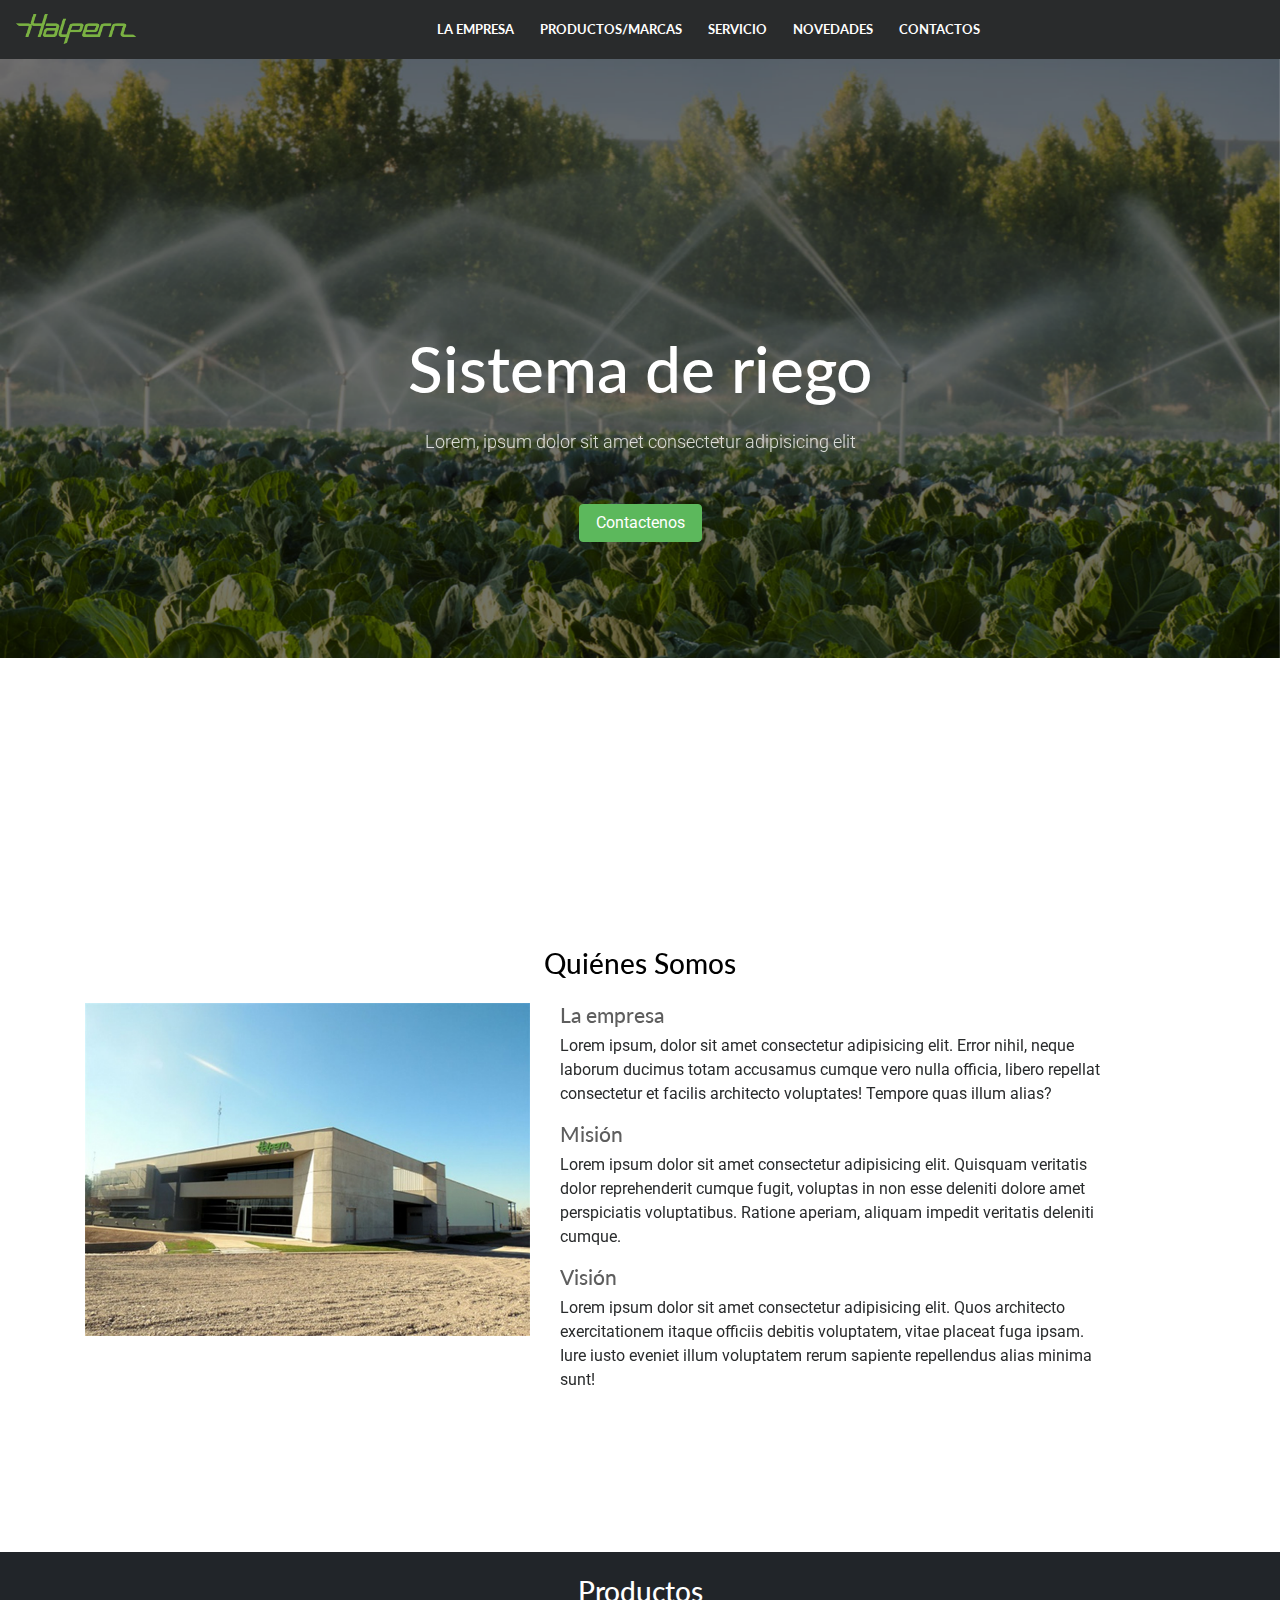
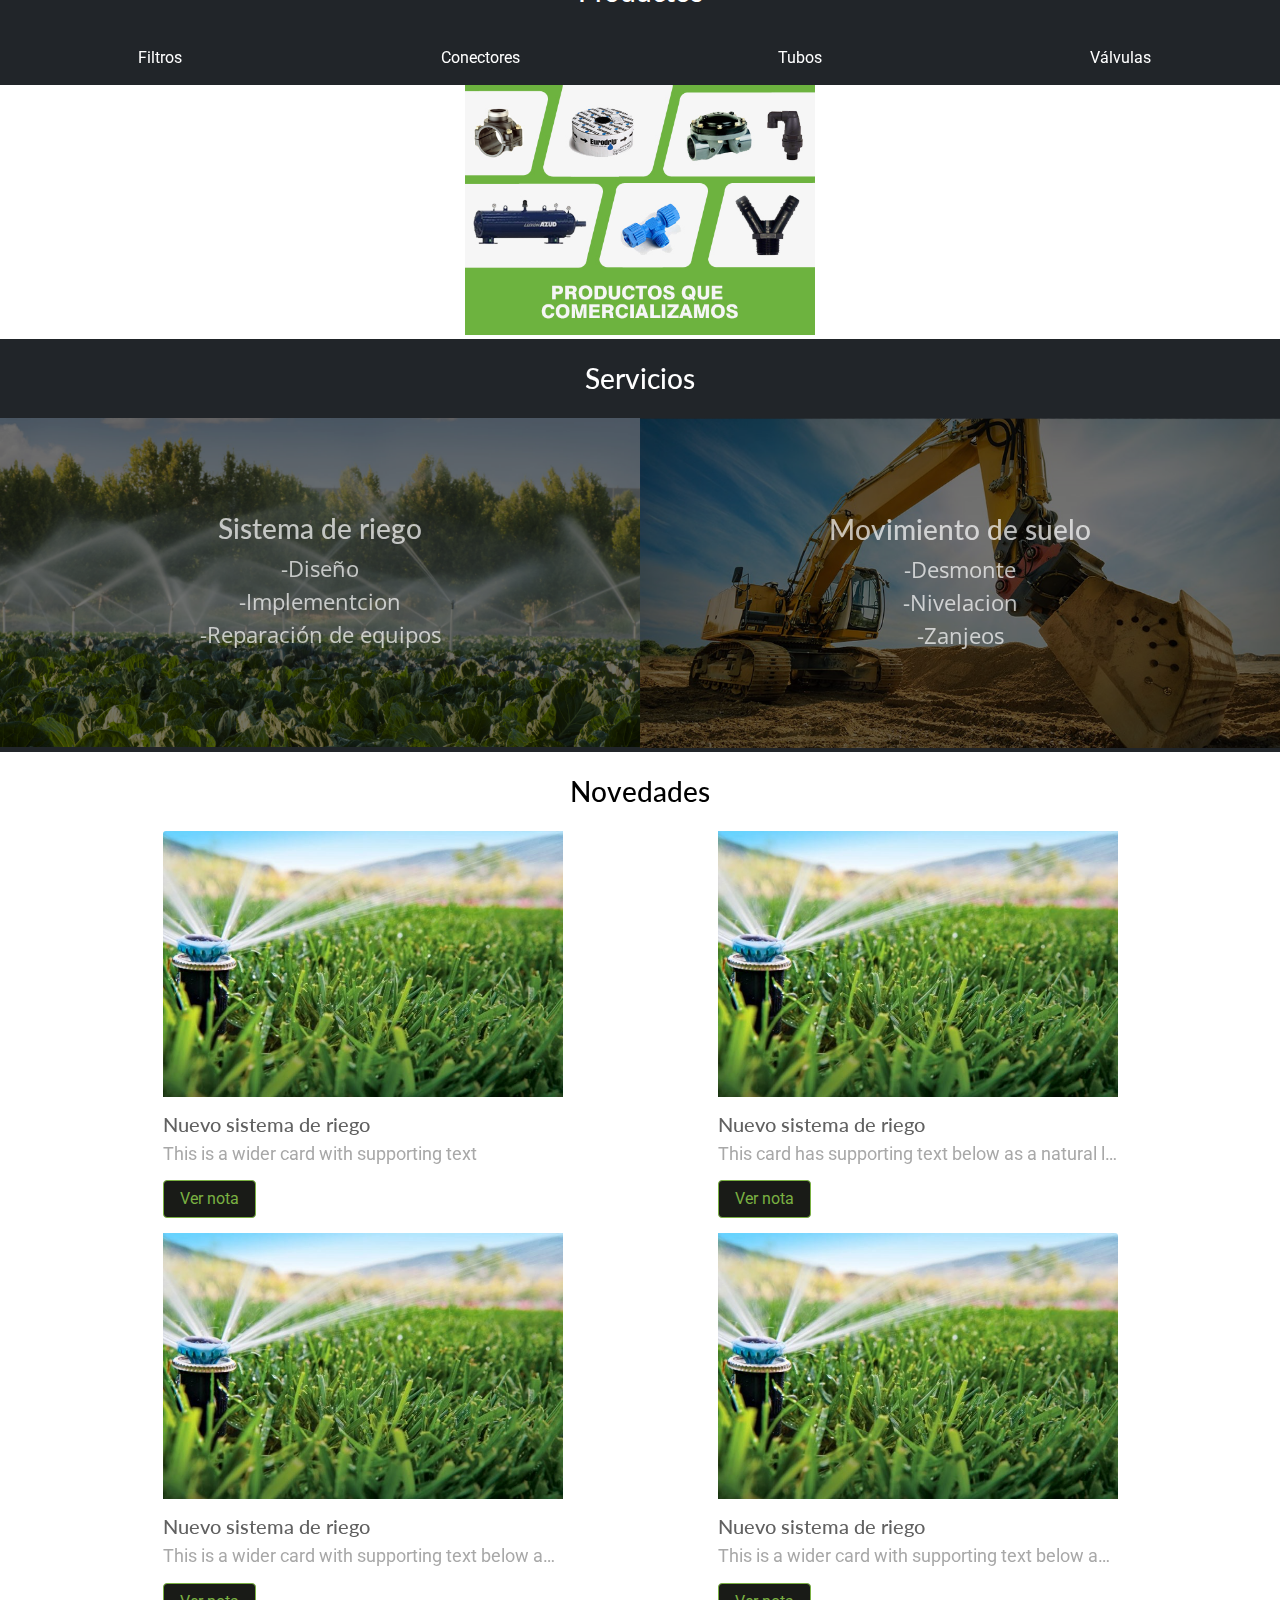
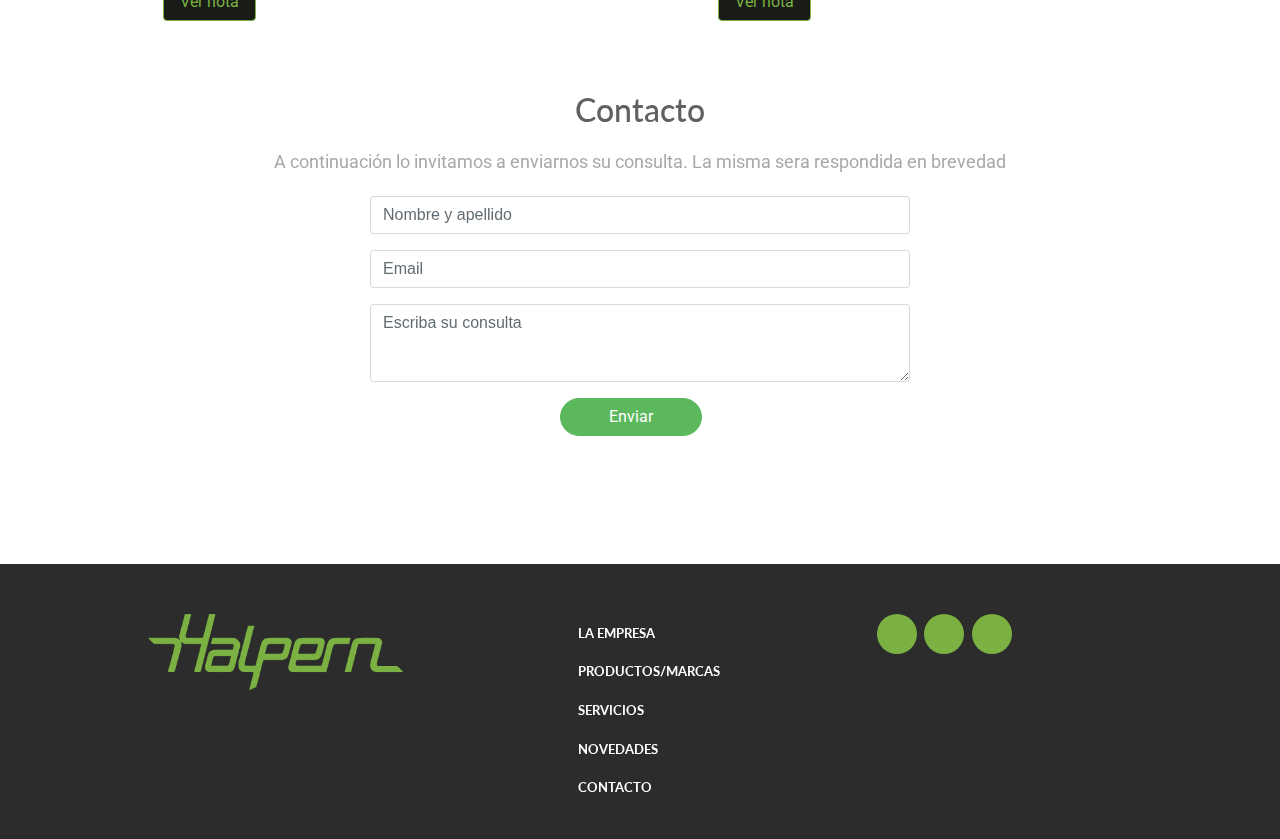
<file: index.html>
<!DOCTYPE html>
<html lang="en">

  <head>

    <meta charset="utf-8">
    <meta name="viewport" content="width=device-width, initial-scale=1, shrink-to-fit=no">
    <meta name="description" content="">
    <meta name="author" content="">

    <title>Halpern</title>

    <!-- Bootstrap core CSS -->
    <link href="vendor/bootstrap/css/bootstrap.css" rel="stylesheet">


    <!-- Custom fonts for this template -->
    <link href="http://code.ionicframework.com/ionicons/2.0.1/css/ionicons.min.css" rel="stylesheet">
    <link href="https://fonts.googleapis.com/css?family=Lato|Roboto" rel="stylesheet">
    <link href="vendor/font-awesome/css/font-awesome.min.css" rel="stylesheet" type="text/css">
    <link href='https://fonts.googleapis.com/css?family=Open+Sans:300italic,400italic,600italic,700italic,800italic,400,300,600,700,800' rel='stylesheet' type='text/css'>
    <link href='https://fonts.googleapis.com/css?family=Merriweather:400,300,300italic,400italic,700,700italic,900,900italic' rel='stylesheet' type='text/css'>

    <!-- Plugin CSS -->

    <link href="vendor/magnific-popup/magnific-popup.css" rel="stylesheet">

    <!-- Custom styles for this template -->
    <link href="css/creative.css" rel="stylesheet">
    <link href="css/estilos.css" rel="stylesheet">

  </head>

  <body id="page-top">
<nav class="navbar navbar-inverse bg-inverse navbar-toggleable-sm fixed-top nav-halpern ">
                    <button class="navbar-toggler navbar-toggler-right" type="button" data-toggle="collapse" data-target="#navbarTogglerDemo01" aria-controls="navbarTogglerDemo01" aria-expanded="false" aria-label="Toggle navigation">
                        <span class="navbar-toggler-icon"></span>
                    </button>
                    <a class="navbar-brand" href="index.html">
                        <img src="img/logo.png" width="120" height="30" class="d-inline-block align-top">
                    </a>
                    <div class="collapse navbar-collapse navBar-halper-collapse" id="navbarTogglerDemo01">
                    <div class="navbar-nav mr-auto ml-auto text-center ">
                      <a class="nav-item nav-link active menu-halpern js-scroll-trigger" href="#about">La empresa</a>
                      <a class="nav-item nav-link active menu-halpern js-scroll-trigger" href="#productos">Productos/Marcas</a>
                      <a class="nav-item nav-link active menu-halpern js-scroll-trigger" href="#servicios">Servicio</a>
                      <a class="nav-item nav-link active menu-halpern js-scroll-trigger" href="#novedades">Novedades</a>
                      <a class="nav-item nav-link active menu-halpern js-scroll-trigger" href="#contact">Contactos</a>
                    </div>
                  </div>
            </nav>
    <header class="masthead text-center text-white d-flex pb-5">
            <div id="carouselExampleSlidesOnly" class="carousel slide" data-ride="carousel" style="position: absolute; z-index: -1 ">
      <div class="carousel-inner img-fluid">
            <div class="carousel-item active">
              <img class="d-block w-100 img-fluid" src="img/slider1.png" alt="First slide">
            </div>
            <div class="carousel-item">
              <img class="d-block w-100 img-fluid" src="img/slider2.png" alt="Second slide">
            </div>
          </div>
    </div>
      <div class="container my-auto">
        <div class="row">
          <div class="col-lg-10 mx-auto">
            <h1 class="pt-4">
              Sistema de riego
            </h1>
          </div>
          <div class="col-lg-8 mx-auto">
            <p class=" mb-sm-5 mb-3 mt-sm-3">Lorem, ipsum dolor sit amet consectetur adipisicing elit</p>
            <a class="btn btn-success btn-xl js-scroll-trigger" href="#contact">Contactenos</a>
          </div>
        </div>
      </div>
    </header>
    <section class="bg-secondary pt-md-4 pt-0 pb-0 mb-0 pb-md-5 mb-md-5" id="about">
      <div class="container mb-md-5">
        <nav class="navbar text-center pt-4 pb-3 novedades-halpern contacto" style="color: #000000">
                    <h3>Quiénes Somos</h3>
            </nav>
        <!--<nav class="navbar navbar-light bg-light text-center d-block d-sm-none">
                    <h2 class="" style="margin-top: 20px; margin-bottom: 20px">La empresa</h2>
              </nav>-->
                  <div class="row">
                    <div class="col-md-5 col-sm">
                      <img src="img/laempresa.png" class="img-fluid">
                    </div>
                    <div class="col-md-6  col-sm" >
                      <h3 class="navbar-brand-halpern">La empresa</h3>
                      <p>Lorem ipsum, dolor sit amet consectetur adipisicing elit. Error nihil, neque laborum ducimus totam accusamus cumque vero nulla officia, libero repellat consectetur et facilis architecto voluptates! Tempore quas illum alias?</p>
                      <h3 class="navbar-brand-halpern">Misión</h3>
                      <p>Lorem ipsum dolor sit amet consectetur adipisicing elit. Quisquam veritatis dolor reprehenderit cumque fugit, voluptas in non esse deleniti dolore amet perspiciatis voluptatibus. Ratione aperiam, aliquam impedit veritatis deleniti cumque.</p>
                      <h3 class="navbar-brand-halpern">Visión</h3>
                      <p>Lorem ipsum dolor sit amet consectetur adipisicing elit. Quos architecto exercitationem itaque officiis debitis voluptatem, vitae placeat fuga ipsam. Iure iusto eveniet illum voluptatem rerum sapiente repellendus alias minima sunt!</p>
                    </div>
                  </div>
              </div>
    </section>
    <section id="productos" class="pt-0 pb-1">
              <nav class="navbar bg-dark text-center pt-4 pb-3 novedades-halpern contacto">
                    <h3>Productos</h3>
            </nav>  
            <div class="category_list bg-dark w-100 pb-0 mb-0">
              <a href="#productos2" class="category_item" category="filtros">Filtros</a>
              <a href="#productos2" class="category_item" category="conectores">Conectores</a>
              <a href="#productos2" class="category_item" category="tubos">Tubos</a>
              <a href="#productos2" class="category_item" category="valvulas">Válvulas</a>
            </div>
            <div class="container"> 
            <div class="row">
              <div class="col-md-4 col-12 push-md-4" id="productosTrash">
                <img src="img/productos.jpg" class="img-fluid">
              </div>
            </div>
            </div>
            
            <section class="products-list pb-0 pt-0 mx-auto">

              <div class="product-item" category="filtros" data-toggle="modal" data-target="#exampleModal">
                <a href="#productos">
                <img src="img/productos/filtros/FILTROS-DE-MALLA-2.jpg" alt="" >
                <a href="#productos">Filtros de malla</a>
                </a>
              </div>
              <div class="product-item" category="filtros" data-toggle="modal" data-target="#exampleModal">
                <a href="#productos">
                <img src="img/productos/filtros/FILTROS-DE-MALLA-3.jpg" alt="" >
                <a href="#productos">Filtros de malla</a>
              </a>
              </div>
              <div class="product-item" category="filtros" data-toggle="modal" data-target="#exampleModal">
                <a href="#productos">
                <img src="img/productos/filtros/FILTROS-DE-MALLAder.jpg" alt="" >
                <a href="#productos">Filtros de malla</a>
              </a>
              </div>
              <div class="product-item" category="filtros" data-toggle="modal" data-target="#exampleModal">
                <a href="#productos">
                <img src="img/productos/filtros/FILTROS-DE-MALLAizq.jpg" alt="" >
                <a href="#productos">Filtros de malla</a>
              </a>
              </div>

              <div class="product-item" category="conectores" data-toggle="modal" data-target="#exampleModal">
                <a href="#productos">
                <img src="img/productos/conectores/CODO-ESPIGA.jpg" alt="" >
                <a href="#productos">Codo espiga</a>
              </a>
              </div>
              <div class="product-item" category="conectores" data-toggle="modal" data-target="#exampleModal">
                <a href="#productos">
                <img src="img/productos/conectores/CODO-ESPIGA-16.jpg" alt="" >
                <a href="#productos">Codo espiga</a>
              </a>
              </div>
              <div class="product-item" category="conectores" data-toggle="modal" data-target="#exampleModal">
                <a href="#productos">
                <img src="img/productos/conectores/CONECTOR-ESPIGA-RECTO.jpg" alt="" >
                <a href="#productos">Conector espiga recto</a>
              </a>
              </div>
              <div class="product-item" category="conectores" data-toggle="modal" data-target="#exampleModal">
                <a href="#productos">
                <img src="img/productos/conectores/TE-ESPIGA.jpg" alt="" >
                <a href="#productos">Te espiga</a>
              </a>
              </div>

              <div class="product-item" category="tubos" data-toggle="modal" data-target="#exampleModal">
                <a href="#productos">
                <img src="img/productos/tubos/tubos.jpg" alt="" class="img-fluid" >
                <a href="#productos">tubos</a>
              </a>
              </div>

              <div class="product-item" category="valvulas" data-toggle="modal" data-target="#exampleModal">
                <a href="#productos">
                <img src="img/productos/valvulas/Valvula-automatica-simple-efecto.jpg" alt="" >
                <a href="#productos">Valvula automatica simple efecto</a>
              </a>
              </div>
              <div class="product-item" category="valvulas" data-toggle="modal" data-target="#exampleModal">
                <a href="#productos">
                <img src="img/productos/valvulas/Valvula-combinada-triple-efecto.jpg" alt="" >
                <a href="#productos">Valvula combinada triple efecto</a>
              </a>
              </div>
              <div class="product-item" category="valvulas" data-toggle="modal" data-target="#exampleModal">
                <a href="#productos">
                <img src="img/productos/valvulas/Valvula-kinetica-doble-efecto.jpg" alt="" >
                <a href="#productos">Valvula kinetica doble efecto</a>
              </a>
              </div>
              <div class="product-item" category="valvulas" data-toggle="modal" data-target="#exampleModal">
                <a href="#productos">
                <img src="img/productos/valvulas/Valvula-triple-efecto-ari.jpg" alt="" >
                <a href="#productos">Valvula triple efecto ari</a>
              </a>
              </div>
            </section>
       <div class="modal fade" id="exampleModal" tabindex="-1" role="dialog" aria-labelledby="exampleModalLabel" aria-hidden="true">
          <div class="modal-dialog" role="document">
            <div class="modal-content">
              <div class="modal-header">
                <h5 class="modal-title" id="exampleModalLabel">Modal title</h5>
                <button type="button" class="close" data-dismiss="modal" aria-label="Close">
                  <span aria-hidden="true">&times;</span>
                </button>
              </div>
              <div class="modal-body mx-auto">
                 <ul>
                        <li>Listado 1</li>
                        <li>Listado 2</li>
                        <li>Listado 3</li>
                        <li>Listado 4</li>
                      </ul>
              </div>
              <div class="modal-footer">
                <button type="button" class="btn btn-secondary" data-dismiss="modal">Cerrar</button>
              </div>
            </div>
          </div>
        </div>
        </section>
    <section class="p-0 pb-1 bg-dark" id="servicios">
              <nav class="navbar text-center pt-4 pb-3 novedades-halpern contacto">
                    <h3>Servicios</h3>
            </nav>          
      <div class="container-fluid p-0">
        <div class="row no-gutters popup-gallery">
          <div class=" col-sm-6 col-12">
            <a class="portfolio-box" href="img/slider1.png">
              <img class="img-fluid" src="img/slider1.png" alt="">
              <div class="portfolio-box-caption">
                <div class="portfolio-box-caption-content">
                  <div class="project-category ">
                    <h3 style="opacity: 1; color: #fff">Sistema de riego </h3>
                  </div>
                  <div class="project-name">
                    -Diseño
                    <br>
                    -Implementcion
                    <br>
                    -Reparación de equipos
                  </div>
                </div>
              </div>
            </a>
          </div>
          <div class=" col-sm-6 col-12">
            <a class="portfolio-box" href="img/slider2.png">
              <img class="img-fluid" src="img/slider2.png" alt="">
              <div class="portfolio-box-caption">
                <div class="portfolio-box-caption-content">
                  <div class="project-category ">
                    <h3 style="opacity: 1; color: #fff">Movimiento de suelo </h3>
                  </div>
                  <div class="project-name">
                    -Desmonte
                    <br>
                    -Nivelacion
                    <br>
                    -Zanjeos
                  </div>
                </div>
              </div>
            </a>
          </div>
        </div>
      </div>
    </section>
    <section class="bg-light p-0 m-0" id="novedades">
              <nav class="navbar text-center pt-4 pb-3 novedades-halpern contacto" style="color: #000000">
                    <h3>Novedades</h3>
            </nav>
          <div class="container">
          <div class="card-group">
            <div class="card mx-auto" style="max-width: 400px;">
              <img class="card-img-top img-fluid" src="img/Riego.jpg" alt="Card image cap" style="max-width: 400px;">
              <div class="card-body contacto-secondary mt-3">
                <h5 >Nuevo sistema de riego</h5>
                <p class="text-truncate">This is a wider card with supporting text</p>
                <a href="single.html" class="btn btn-success boton-novedades-halpern">Ver nota</a>
              </div>
            </div>
            <div class="card mx-auto" style="max-width: 400px;">
              <img class="card-img-top" src="img/Riego.jpg" alt="Card image cap" style="max-width: 400px;">
              <div class="card-body contacto-secondary mt-3">
                <h5>Nuevo sistema de riego</h5>
                <p class="text-truncate">This card has supporting text below as a natural lead-in to additional content.</p>
                <a href="single.html" class="btn btn-success boton-novedades-halpern">Ver nota</a>
              </div>
            </div>
            <div class="card mx-auto" style="max-width: 400px;">
              <img class="card-img-top" src="img/Riego.jpg" alt="Card image cap" style="max-width: 400px;">
              <div class="card-body contacto-secondary mt-3">
                <h5 >Nuevo sistema de riego</h5>
                <p class="text-truncate" style="text-overflow: ellipsis;">This is a wider card with supporting text below as a natural lead-in to additional content. This card has even longer content than the first to show that equal height action.</p>
                <a href="single.html" class="btn btn-success boton-novedades-halpern">Ver nota</a>
              </div>
            </div>
            <div class="card mx-auto" style="max-width: 400px;">
              <img class="card-img-top" src="img/Riego.jpg" alt="Card image cap" style="max-width: 400px;">
              <div class="card-body contacto-secondary mt-3">
                <h5 >Nuevo sistema de riego</h5>
                <p class="text-truncate">This is a wider card with supporting text below as a natural lead-in to additional content. This card has even longer content than the first to show that equal height action.</p>
                <a href="single.html" class="btn btn-success boton-novedades-halpern">Ver nota</a>
              </div>
            </div>
          </div>
        </div>

</section>

    <section class="bg-light pt-5" id="contact">
              <nav class="navbar  text-center contacto-secondary">
                    <h2  class="mb-4" >Contacto</h2>
                    <p>A continuación lo invitamos a enviarnos su consulta. La misma sera respondida en brevedad</p>
            </nav>
            <div class="container" >
            <div class="row">
              <div class="col-md-6 mx-auto justify-content-center">
              <form class=" form-inline2 justify-content-center">
                <div class="form-group">
                  <input type="email" class="form-control rounded" id="exampleInputEmail1" aria-describedby="emailHelp" placeholder="Nombre y apellido">
                </div>
                <div class="form-group">
                  <input type="email" class="form-control rounded " id="exampleInputEmail1" aria-describedby="emailHelp" placeholder="Email">
                </div>
                <div class="form-group">
                  <textarea class="form-control rounded " id="exampleFormControlTextarea1" rows="3" placeholder="Escriba su consulta"></textarea>
                </div>
                
              </form>
              </div>
            </div>
              <div class="row">
              <div class="col-md-2 col-6 mx-auto ">
                <button type="submit" class="btn btn-success pr-5 pl-5 btn-halpern">Enviar</button>
              </div>
            </div>  
          </div>
        </div>

    </section>
<footer class="footer-halpern pb-3">
      <div class="container">
        <div class="row">
          <div class="col-md-3 col-7 mx-auto">
            <img src="img/logo.png" class="img-fluid">
          </div>
          <div class="col-md-2 col-7 mx-auto mb-3">
            <ul class="nav flex-column ">
              <li class="nav-item">
                <a class="nav-link menu-halpern" href="#">La empresa</a>
              </li>
              <li class="nav-item">
                <a class="nav-link menu-halpern" href="#">Productos/Marcas </a>
              </li>
              <li class="nav-item">
                <a class="nav-link menu-halpern" href="#">Servicios</a>
              </li>
              <li class="nav-item">
                <a class="nav-link menu-halpern" href="#">Novedades</a>
              </li>
              <li class="nav-item">
                <a class="nav-link menu-halpern" href="#">Contacto</a>
              </li>
            </ul>
          </div>
          <div class="col-md-3 col-7 mx-auto ">  
                      <div class="row">
                            <div class="col-md-2 col-3">
                              <div class="redes rounded-circle text-center">
                                <i class="icon ion-social-facebook"></i>
                              </div>
                           </div>
                            <div class="col-md-2 col-3">
                            <div class="redes rounded-circle text-center">
                             <i class="icon ion-social-linkedin"></i>
                           </div>
                         </div>
                            <div class="col-md-2 col-3 ">
                             <div class="redes rounded-circle text-center">
                             <i class="icon ion-social-twitter"></i>
                           </div>
                         </div>
                        </div>
          </div>
          </div>
    </footer>

    <!-- Bootstrap core JavaScript -->
    <script src="vendor/jquery/jquery.min.js"></script>
    <script src="vendor/bootstrap/js/bootstrap.bundle.min.js"></script>

    <!-- Plugin JavaScript -->
    <script src="vendor/jquery-easing/jquery.easing.min.js"></script>
    <script src="vendor/scrollreveal/scrollreveal.min.js"></script>
    <script src="vendor/magnific-popup/jquery.magnific-popup.min.js"></script>

    <!-- Custom scripts for this template -->
    <script src="js/creative.min.js"></script>
    <script src="js/script.js"></script>

  </body>

</html>
</file>
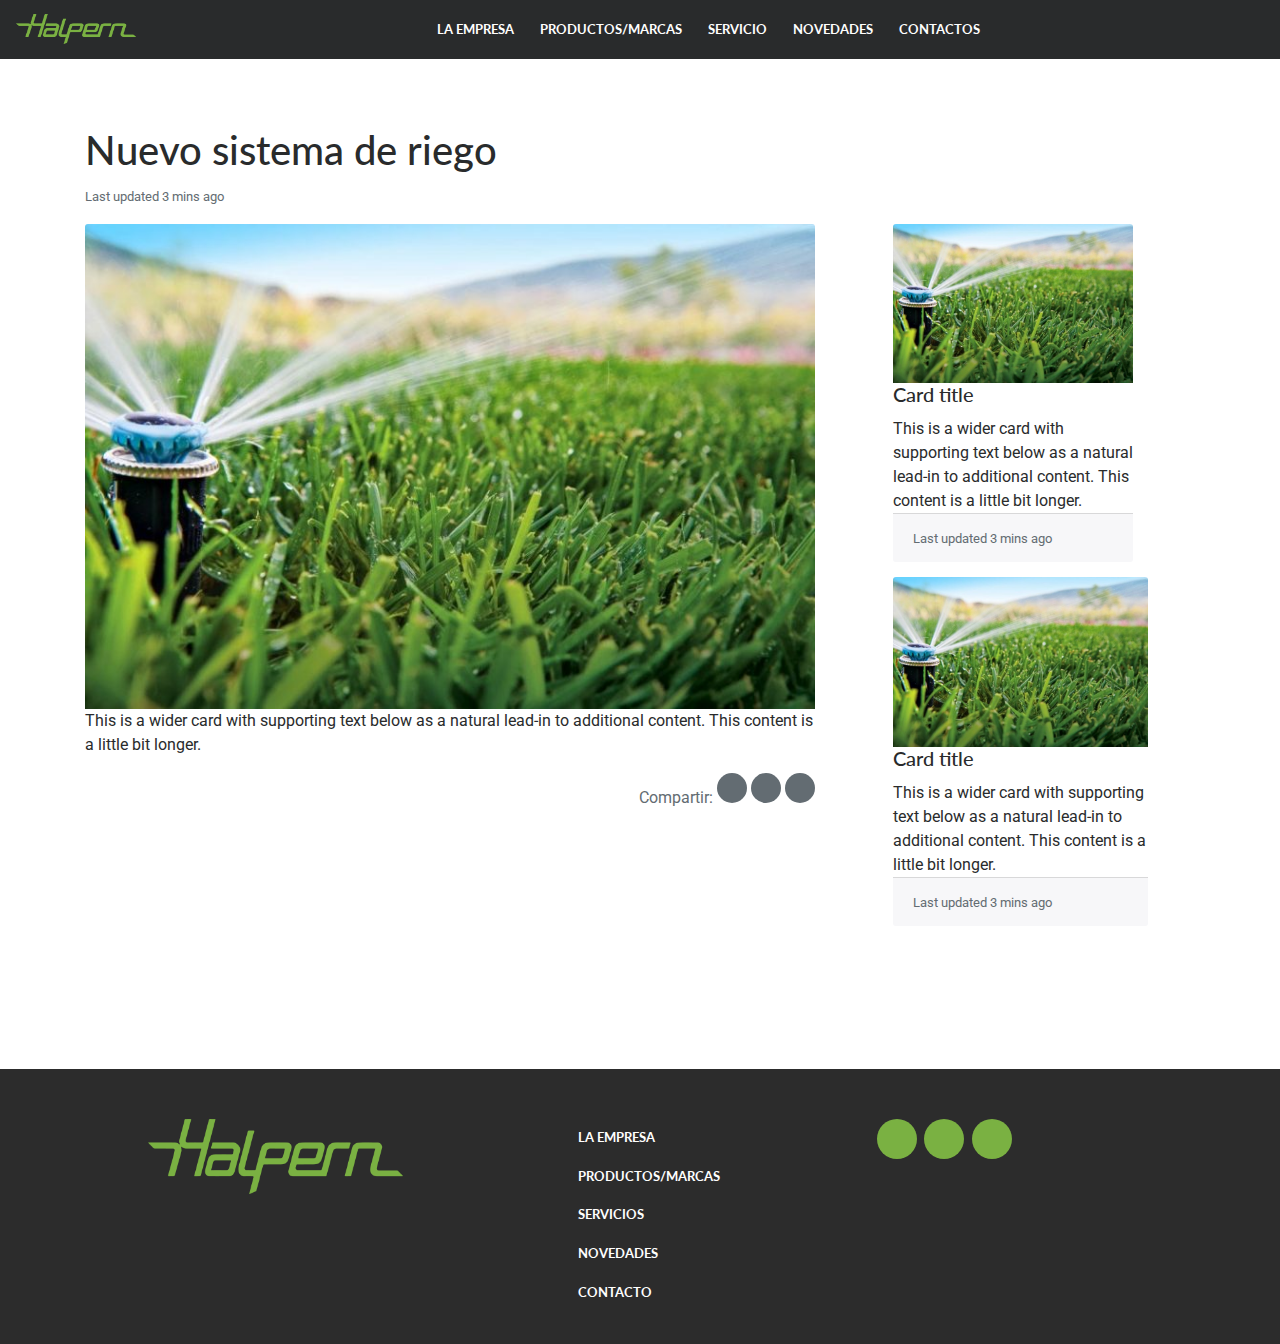
<file: blog.html>
<!DOCTYPE html>
<html lang="en">

  <head>

    <meta charset="utf-8">
    <meta name="viewport" content="width=device-width, initial-scale=1, shrink-to-fit=no">
    <meta name="description" content="">
    <meta name="author" content="">

    <title>Halpern</title>

    <!-- Bootstrap core CSS -->
    <link href="vendor/bootstrap/css/bootstrap.css" rel="stylesheet">


    <!-- Custom fonts for this template -->
    <link href="http://code.ionicframework.com/ionicons/2.0.1/css/ionicons.min.css" rel="stylesheet">
    <link href="https://fonts.googleapis.com/css?family=Lato|Roboto" rel="stylesheet">
    <link href="vendor/font-awesome/css/font-awesome.min.css" rel="stylesheet" type="text/css">
    <link href='https://fonts.googleapis.com/css?family=Open+Sans:300italic,400italic,600italic,700italic,800italic,400,300,600,700,800' rel='stylesheet' type='text/css'>
    <link href='https://fonts.googleapis.com/css?family=Merriweather:400,300,300italic,400italic,700,700italic,900,900italic' rel='stylesheet' type='text/css'>

    <!-- Plugin CSS -->

    <link href="vendor/magnific-popup/magnific-popup.css" rel="stylesheet">

    <!-- Custom styles for this template -->
    <link href="css/creative.css" rel="stylesheet">
    <link href="css/estilos.css" rel="stylesheet">

  </head>

  <body id="page-top">
<nav class="navbar navbar-inverse bg-inverse navbar-toggleable-sm fixed-top nav-halpern ">
                    <button class="navbar-toggler navbar-toggler-right" type="button" data-toggle="collapse" data-target="#navbarTogglerDemo01" aria-controls="navbarTogglerDemo01" aria-expanded="false" aria-label="Toggle navigation">
                        <span class="navbar-toggler-icon"></span>
                    </button>
                    <a class="navbar-brand" href="index.html">
                        <img src="img/logo.png" width="120" height="30" class="d-inline-block align-top">
                    </a>
                    <div class="collapse navbar-collapse navBar-halper-collapse" id="navbarTogglerDemo01">
                    <div class="navbar-nav mr-auto ml-auto text-center ">
                      <a class="nav-item nav-link active menu-halpern js-scroll-trigger" href="index.html#about">La empresa</a>
                      <a class="nav-item nav-link active menu-halpern js-scroll-trigger" href="index.html#productos">Productos/Marcas</a>
                      <a class="nav-item nav-link active menu-halpern js-scroll-trigger" href="index.html#servicios">Servicio</a>
                      <a class="nav-item nav-link active menu-halpern js-scroll-trigger" href="index.html#novedades">Novedades</a>
                      <a class="nav-item nav-link active menu-halpern js-scroll-trigger" href="index.html#contact">Contactos</a>
                    </div>
                  </div>
            </nav>
<section>
	<div class="container">
		<div class="row">
			<div class="col-md-8">
				<div class="card mb-3">
					<h1 class="card-title">Nuevo sistema de riego</h1>
					<p class="card-text"><small class="text-muted">Last updated 3 mins ago</small></p>
				  <img class="card-img-top  img-fluid" src="img/Riego.jpg" alt="Card image cap">
				  <div class="card-body">
				    
				    <p class="card-text">This is a wider card with supporting text below as a natural lead-in to additional content. This content is a little bit longer.</p>
				    
            <p class="card-text text-right text-muted  ">Compartir:
              <i class="icon ion-social-twitter social-blog  d-inline-flex"></i>
              <i class="icon ion-social-linkedin social-blog d-inline-flex"></i>
              <i class="icon ion-social-facebook social-blog d-inline-flex" ></i>

            </p>
				  </div>
				</div>
			</div>
			<div class="col-md-3  ml-md-5 mt-md-5 pt-5 mx-auto">
				<div class="card-deck">
					  <div class="card ">
					    <img class="card-img-top img-fluid" src="img/Riego.jpg" alt="Card image cap" >
					    <div class="card-body">
					      <h5 class="card-title">Card title</h5>
					      <p class="card-text">This is a wider card with supporting text below as a natural lead-in to additional content. This content is a little bit longer.</p>
					    </div>
					    <div class="card-footer">
                <small class="text-muted">Last updated 3 mins ago</small>
              </div>
					  </div>
					  <div class="card-deck">
					  <div class="card">
					    <img class="card-img-top img-fluid" src="img/Riego.jpg" alt="Card image cap">
					    <div class="card-body">
					      <h5 class="card-title">Card title</h5>
					      <p class="card-text">This is a wider card with supporting text below as a natural lead-in to additional content. This content is a little bit longer.</p>
					    </div>
					    <div class="card-footer">
					      <small class="text-muted">Last updated 3 mins ago</small>
					    </div>
					  </div>

					</div>
			</div>
		</div>
	</div>
</section>
<footer class="footer-halpern pb-3">
      <div class="container">
        <div class="row">
          <div class="col-md-3 col-7 mx-auto">
            <img src="img/logo.png" class="img-fluid">
          </div>
          <div class="col-md-2 col-7 mx-auto mb-3">
            <ul class="nav flex-column ">
              <li class="nav-item">
                <a class="nav-link menu-halpern" href="#">La empresa</a>
              </li>
              <li class="nav-item">
                <a class="nav-link menu-halpern" href="#">Productos/Marcas </a>
              </li>
              <li class="nav-item">
                <a class="nav-link menu-halpern" href="#">Servicios</a>
              </li>
              <li class="nav-item">
                <a class="nav-link menu-halpern" href="#">Novedades</a>
              </li>
              <li class="nav-item">
                <a class="nav-link menu-halpern" href="#">Contacto</a>
              </li>
            </ul>
          </div>
          <div class="col-md-3 col-7 mx-auto ">  
                      <div class="row">
                            <div class="col-md-2 col-3">
                              <div class="redes rounded-circle text-center">
                                <i class="icon ion-social-facebook"></i>
                              </div>
                           </div>
                            <div class="col-md-2 col-3">
                            <div class="redes rounded-circle text-center">
                             <i class="icon ion-social-linkedin"></i>
                           </div>
                         </div>
                            <div class="col-md-2 col-3 ">
                             <div class="redes rounded-circle text-center">
                             <i class="icon ion-social-twitter"></i>
                           </div>
                         </div>
                        </div>
          </div>
          </div>
    </footer>

    <!-- Bootstrap core JavaScript -->
    <script src="vendor/jquery/jquery.min.js"></script>
    <script src="vendor/bootstrap/js/bootstrap.bundle.min.js"></script>

    <!-- Plugin JavaScript -->
    <script src="vendor/jquery-easing/jquery.easing.min.js"></script>
    <script src="vendor/scrollreveal/scrollreveal.min.js"></script>
    <script src="vendor/magnific-popup/jquery.magnific-popup.min.js"></script>

    <!-- Custom scripts for this template -->
    <script src="js/creative.min.js"></script>
    <script src="js/script.js"></script>

  </body>

</html>
</file>
<file: css/creative.css>
.carousel-item.active,
.carousel-item-next,
.carousel-item-prev{
display:block !important;
}
body,
html {
  width: 100%;
  height: 100%;
}

body {
  font-family: 'Merriweather', 'Helvetica Neue', Arial, sans-serif;
}

hr {
  max-width: 50px;
  border-width: 3px;
  border-color: #F05F40;
}

hr.light {
  border-color: #fff;
}

a {
  color: #F05F40;
  -webkit-transition: all 0.2s;
  -moz-transition: all 0.2s;
  transition: all 0.2s;
}

a:hover {
  color: #f05f40;
}

h1,
h2,
h3,
h4,
h5,
h6 {
  /*font-family: "Lato";*/
  font-family: 'Lato','Roboto', sans-serif;
  /*font-family: 'Roboto', sans-serif;
  font-family: 'Open Sans', 'Helvetica Neue', Arial, sans-serif;*/
}

.bg-primary {
  background-color: #F05F40 !important;
}
.bg-secondary {
  background-color: #FFFFFF !important;
}
.bg-dark {
  background-color: #212529 !important;
}

.text-faded {
  color: rgba(255, 255, 255, 0.7);
}

section {
  padding: 8rem 0;
}

.section-heading {
  margin-top: 0;
}

::-moz-selection {
  color: #fff;
  background: #212529;
  text-shadow: none;
}

::selection {
  color: #fff;
  background: #212529;
  text-shadow: none;
}

img::selection {
  color: #fff;
  background: transparent;
}

img::-moz-selection {
  color: #fff;
  background: transparent;
}

#mainNav {
  border-bottom: 1px solid rgba(33, 37, 41, 0.1);
  background-color: #fff;
  font-family: 'Open Sans', 'Helvetica Neue', Arial, sans-serif;
  -webkit-transition: all 0.2s;
  -moz-transition: all 0.2s;
  transition: all 0.2s;
}

#mainNav .navbar-brand {
  font-weight: 700;
  text-transform: uppercase;
  color: #F05F40;
  font-family: 'Open Sans', 'Helvetica Neue', Arial, sans-serif;
}

#mainNav .navbar-brand:focus, #mainNav .navbar-brand:hover {
  color: #f05f40;
}

#mainNav .navbar-nav > li.nav-item > a.nav-link,
#mainNav .navbar-nav > li.nav-item > a.nav-link:focus {
  font-size: .9rem;
  font-weight: 700;
  text-transform: uppercase;
  /*color: #212529;*/
}

#mainNav .navbar-nav > li.nav-item > a.nav-link:hover,
#mainNav .navbar-nav > li.nav-item > a.nav-link:focus:hover {
  /*color: #F05F40;*/
}

#mainNav .navbar-nav > li.nav-item > a.nav-link.active,
#mainNav .navbar-nav > li.nav-item > a.nav-link:focus.active {
  /*color: #F05F40 !important;*/
  background-color: transparent;
}

#mainNav .navbar-nav > li.nav-item > a.nav-link.active:hover,
#mainNav .navbar-nav > li.nav-item > a.nav-link:focus.active:hover {
  background-color: transparent;
}

@media (min-width: 992px) {
  #mainNav {
    border-color: transparent;
    background-color: transparent;
  }
  #mainNav .navbar-brand {
    color: rgba(255, 255, 255, 0.7);
  }
  #mainNav .navbar-brand:focus, #mainNav .navbar-brand:hover {
    color: #fff;
  }
  #mainNav .navbar-nav > li.nav-item > a.nav-link {
    padding: 0.5rem 1rem;
  }
  #mainNav .navbar-nav > li.nav-item > a.nav-link,
  #mainNav .navbar-nav > li.nav-item > a.nav-link:focus {
    /*color: rgba(255, 255, 255, 0.7);*/
  }
  #mainNav .navbar-nav > li.nav-item > a.nav-link:hover,
  #mainNav .navbar-nav > li.nav-item > a.nav-link:focus:hover {
    /*color: #fff;*/
  }
  #mainNav.navbar-shrink {
    border-bottom: 1px solid rgba(33, 37, 41, 0.1);
    background-color: #fff;
  }
  #mainNav.navbar-shrink .navbar-brand {
    color: #F05F40;
  }
  #mainNav.navbar-shrink .navbar-brand:focus, #mainNav.navbar-shrink .navbar-brand:hover {
    color: #f05f40;
  }
  #mainNav.navbar-shrink .navbar-nav > li.nav-item > a.nav-link,
  #mainNav.navbar-shrink .navbar-nav > li.nav-item > a.nav-link:focus {
    /*color: #212529;*/
  }
  #mainNav.navbar-shrink .navbar-nav > li.nav-item > a.nav-link:hover,
  #mainNav.navbar-shrink .navbar-nav > li.nav-item > a.nav-link:focus:hover {
   /* color: #F05F40;*/
  }
}

header.masthead {
  padding-top:50px;
  padding-bottom: calc(10rem - 56px);
  /*background-image: url("../img/header.jpg");*/
  background-position: center center;
  -webkit-background-size: cover;
  -moz-background-size: cover;
  -o-background-size: cover;
  background-size: cover;
}

header.masthead hr {
  margin-top: 30px;
  margin-bottom: 30px;
}

header.masthead h1 {
  font-size: 2rem;
}

header.masthead p {
  font-family: 'Roboto', sans-serif;
  opacity: 0.8;
  font-weight: 300;
}
@media (min-width: 320px) and (max-width: 414px) {

  header.masthead h1 {
    font-size: 21px;
  }
  header.masthead p {
    margin: 0px;
    padding: 0px;
    font-size: 15px;
  }
  header.masthead a {
    padding: 8px;
    font-size: 12px;
  }

}
@media (min-width: 768px) {
  header.masthead p {
    font-size: 1.15rem;
  }
}

@media (min-width: 992px) {
  header.masthead {
    height: 100vh;
    min-height: 650px;
    padding-top: 0;
    padding-bottom: 0;
  }
  header.masthead h1 {
    font-size: 3rem;
  }
}


@media (min-width: 1200px) {
  header.masthead h1 {
    font-size: 4rem;
  }
}

.service-box {
  max-width: 400px;
}

.portfolio-box {
  position: relative;
  display: block;
  max-width: 650px;
  margin: 0 auto;
}

.portfolio-box .portfolio-box-caption {
  position: absolute;
  bottom: 0;
  display: block;
  width: 100%;
  height: 100%;
  text-align: center;
  opacity: 0;
  color: #fff;
  /*background: rgba(240, 95, 64, 0.9);
  background: #000000;*/
  -webkit-transition: all 0.2s;
  -moz-transition: all 0.2s;
  transition: all 0.2s;
}

.portfolio-box .portfolio-box-caption .portfolio-box-caption-content {
  position: absolute;
  top: 50%;
  width: 100%;
  transform: translateY(-50%);
  text-align: center;
}

.portfolio-box .portfolio-box-caption .portfolio-box-caption-content .project-category,
.portfolio-box .portfolio-box-caption .portfolio-box-caption-content .project-name {
  padding: 0 15px;
  font-family: 'Open Sans', 'Helvetica Neue', Arial, sans-serif;
}

.portfolio-box .portfolio-box-caption .portfolio-box-caption-content .project-category {
  font-size: 14px;
  font-weight: 600;
 /* text-transform: uppercase;*/
}

.portfolio-box .portfolio-box-caption .portfolio-box-caption-content .project-name {
  font-size: 18px;
}

.portfolio-box .portfolio-box-caption {
  opacity: 0.7;
}

.portfolio-box:focus {
  outline: none;
}

@media (min-width: 768px) {
  .portfolio-box .portfolio-box-caption .portfolio-box-caption-content .project-category {
    font-size: 16px;
  }
  .portfolio-box .portfolio-box-caption .portfolio-box-caption-content .project-name {
    font-size: 22px;
  }
}

.text-primary {
  color: #F05F40 !important;
}
.text-secondary {
  color: #FFFFFF !important;
}

/*.btn {
  font-weight: 700;
  text-transform: uppercase;
  border: none;
  border-radius: 100px;
  font-family: 'Open Sans', 'Helvetica Neue', Arial, sans-serif;
}

.btn-xl {
  padding: 1rem 2rem;
}

.btn-primary {
  background-color: #F05F40;
  border-color: #F05F40;
}

.btn-primary:hover, .btn-primary:focus, .btn-primary:active {
  color: #fff;
  background-color: #ee4b28 !important;
}

.btn-primary:active, .btn-primary:focus {
  box-shadow: 0 0 0 0.2rem rgba(240, 95, 64, 0.5) !important;
}
*/
.navbar-brand-halpern{
  color: #5e5e5e;
  font-size: 21px;
}
.footer-halpern {
  font-size: 15px;
  font-family: "Lato";
  color: rgb(168, 168, 168);
  font-weight: bold;
  text-transform: uppercase;
  line-height: 1.3;
  margin-top: 0px;
  padding-top: 50px;
  background-color: #2C2C2C;
}
.menu-halpern {
  font-size: 13px;
  font-family: "Lato";
  color: rgb(255, 255, 255);
  font-weight: bold;
  text-transform: uppercase;
  line-height: 1.2;
  margin: 5px;
}

.contacto {
  font-size: 21px;
  font-family: "Lato";
  color: #FFFFFF;
  line-height: 1.2;
}
.contacto p {
  color: rgb(168, 168, 168);
  font-size: 18px;
}
.novedades-halpern{
  /*background-color: rgb(25, 27, 23);*/
  padding: 10px;
  margin: 0px;
}
.boton-novedades-halpern{
  color: #7AB142;
  background:  rgb(25, 27, 23);
  border-color: #7AB142;
}
.card {
 background: #FFFFFF;
 border:0px;
 padding-bottom: 15px;
}
.contacto-secondary{
  font-size: 21px;
  font-family: "Roboto";
  color: #616161;
  line-height: 1.2;
}
.contacto-secondary p {
  color: rgb(168, 168, 168);
  font-size: 18px;
}
.btn-halpern{
  border-radius: 100px;
}
.redes{
  padding: 5px; 
  height: 40px;
  width: 40px;
  background: #7AB142;
  font-size: 25px;
  color: #2C2C2C;
}

.link-halpern-productos{
  color: #FFFFFF;
  margin: 10px;
  text-decoration: none;
}
.link-halpern-productos:hover{
  color: #eeeeee;
}
.caption-productor-halpern{
  background: #000000;
  opacity: 0.5;
  padding: 10px;
  margin: 0px;
  color: #ffffff;
}
.btn{
   font-family:'Roboto', sans-serif;
}
.nav-halpern{
  padding-top: 10px;
  padding-bottom: 10px;
}
.social-blog{
   background: #636c72;
   color: #CCCCCC;
   border-radius: 100%; 
   width: 30px;
   height: 30px;
   text-align: center;
   display: flex;
    justify-content: center;
    align-content: center;
    flex-direction: column;
}
</file>
<file: css/estilos.css>
*{
	margin: 0;
	padding: 0;
	box-sizing: border-box;
	font-family: "Roboto";
}

.wrap{
	max-width: 1100px;
	width: 90%;
	margin: auto;
}

.wrap > h1{
	color: #494B4D;
	font-weight: 400;
	display: flex;
	flex-direction: column;
	text-align: center;
	margin: 15px 0px;
}

.wrap > h1:after{
	content: '';
	width: 100%;
	height: 1px;
	background: #C7C7C7;
	margin: 20px 0;
}

.store-wrapper{
	display: flex;
	flex-wrap: wrap;
}

.category_list{
	display: flex;
	flex-direction: row;
	width: 18%;
}

.category_list .category_item{
	display: block;
	width: 90%;
	padding: 15px 0;
	/*background: #E84C3D;*/

	text-align: center;
	text-decoration: none;
	color: #fff;
}

.category_list .ct_item-active{
	background: #2D3E50;
}

/* PRODUCTOS ============*/

.products-list{
	width: 82%;
	display: flex;
	flex-wrap: wrap;
}


.products-list .product-item{
	width: 22%;
	margin-left: 3%;
	margin-bottom: 25px;
	box-shadow: 0px 0px 6px 0px rgba(0,0,0,0.22);

	display: flex;
	flex-direction: column;
	align-items: center;
	align-self: flex-start;
	font-family: "Roboto";
	transition: all .4s;
}

.products-list .product-item img{
	width: 100%;
}

.products-list .product-item a{
	display: block;
	width: 100%;
	height: 100%;
	padding: 8px 0;
	background: #2D3E50;

	color: #fff;
	text-align: center;
	text-decoration: none;
}

/* RESPONSIVE */

@media screen and (max-width: 1100px){
	.products-list .product-item{
		width: 30.3%;
	}
}

@media screen and (max-width: 900px){
	.category_list,
	.products-list{
		width: 100%;
	}

	.category_list{
		flex-direction: row;
		justify-content: space-between;
	}

	.category_list .category_item{
		align-self: flex-start;
		width: 15%;
		font-size: 14px;
	}

	.products-list .product-item{
		margin-left: 4.5%;
	}

	.products-list .product-item:nth-child(3n+1){
		margin-left: 0px;
	}
}

@media screen and (max-width: 700px){
	.category_list{
		flex-direction: column;
	}
	.category_list .category_item{
		width: 100%;
	}
}

@media screen and (max-width: 600px){

	.products-list .product-item{
		width: 47.5%;
	}

	.products-list .product-item:nth-child(3n+1){
		margin-left: 4.5%;
	}

	.products-list .product-item:nth-child(2n+1){
		margin-left: 0px;
	}

}

@media screen and (min-width: 320px) and (max-width: 414px){
	.products-list .product_item{
		width: 100%;
		margin-left: 0px;
	}
	.category_list{
	display: flex;
	flex-direction: row;
	width: 18%;
	}
}
</file>
